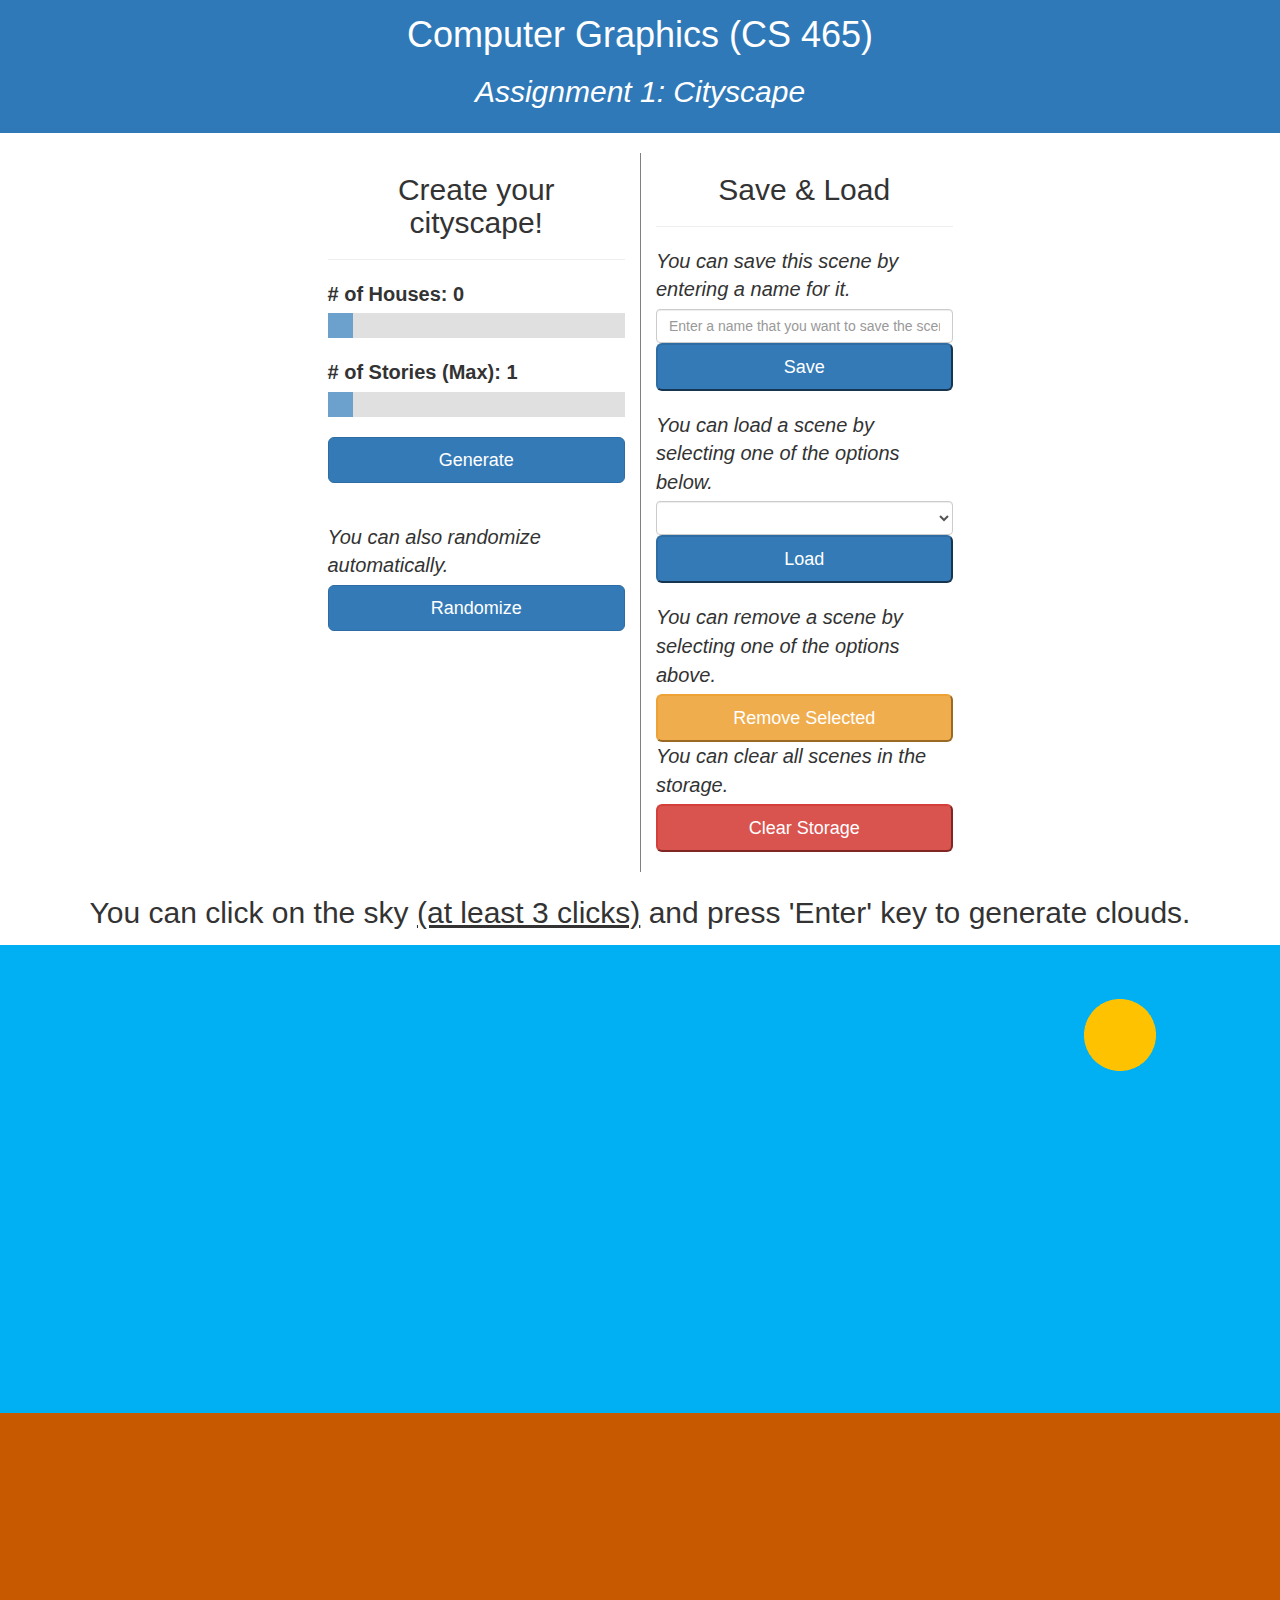
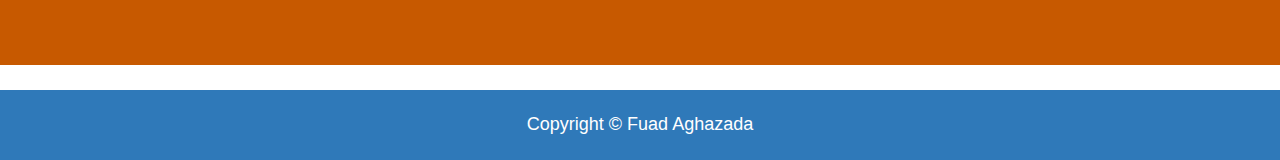
<file: Assignment_1/index.html>
<!DOCTYPE html>
<html>
<head>
    <meta charset="utf-8">
    <title>Cityscape</title>

    <link rel="shortcut icon" type="image/png" href="Source/img/bilkent.png"/>
    <link rel="stylesheet" href="Source/style/bootstrap/css/style.css">
    <link rel="stylesheet" href="Source/style/bootstrap/css/bootstrap.min.css">
</head>
<body>

    <!-- ________Markup elements_______ -->
    <header>
        <h1>Computer Graphics (CS 465)</h1>
        <h2><i>Assignment 1: Cityscape</i></h2>
    </header>

    <!-- Generate Panel -->
    <div class="row input-panel">
        <div class="col-md-3 col-md-offset-3">
            <h2>Create your cityscape!</h2>
            <hr>
            <label for="house"># of Houses: <span id="house">0</span></label>
            <input class="slider" type="range" min="0" max="7" value="0" id="num-houses" name="house">
            <br>
            <label for="story"># of Stories (Max): <span id="story">1</span></label>
            <input class="slider" type="range" min="1" max="4" value="1" id="num-stories" name="story">
            <br>
            <button class="btn btn-primary btn-lg btn-block" id="generate">Generate</button>
            <br><br>
            <label for="randomize"><i>You can also randomize automatically.</i></label>
            <button class="btn btn-primary btn-lg btn-block" id="randomize">Randomize</button>
        </div>

        <!-- Save Load -->
        <div class="col-md-3">
            <h2>Save & Load</h2>
            <hr>
            <label for="save-field"><i>You can save this scene by entering a name for it.</i></label>
            <input type="text" id="save-content" class="form-control" placeholder="Enter a name that you want to save the scene..." name="save-field" required>
            <button id="save" class="btn-primary btn-lg btn-block" name="save-btn">Save</button>
            <br>
            <label for="load-options"><i>You can load a scene by selecting one of the options below.</i></label>
            <select name="load-options" id="storage" class="form-control"></select>
            <button id="load" name="load-btn" class="btn-primary btn-lg btn-block">Load</button>
            <br>
            <label for="remove-btn"><i>You can remove a scene by selecting one of the options above.</i></label>
            <button id="remove" name="remove-btn" class="btn-warning btn-lg btn-block">Remove Selected</button>
            <label for="clear-btn"><i>You can clear all scenes in the storage.</i></label>
            <button id="clear" name="clear-btn" class="btn-danger btn-lg btn-block">Clear Storage</button>
            <br>
        </div>
    </div>

    <!-- Canvas element -->
    <div class="row text-center">
        <div class="col-md-12">
            <p class="tutorial">You can click on the sky <u>(at least 3 clicks)</u> and press 'Enter' key to generate clouds.</p>
        </div>
        <div class="col-md-12">
            <canvas id="gl-canvas" width="1280" height="720">
                Your browser does not support the HTML5 canvas element.
            </canvas>
        </div>
    </div>

    <!-- Footer -->
    <footer class="row text-center">
        <div class="col-md-12">
            <h4>Copyright &copy Fuad Aghazada</h4>
        </div>
    </footer>

    <!-- End of markups -->


    <!-- ________Scripts_______ -->

    <!-- Vertex Shader -->
    <script type="x-shader/x-vertex" id="vertex-shader">

    attribute vec4 vPosition;
    attribute vec3 vColor;
    varying vec4 color;

    void main()
    {
        gl_PointSize = 10.0;
        gl_Position = vPosition;
        color = vec4(vColor, 1.0);
    }

    </script>

    <!-- Fragment Shader -->
    <script type="x-shader/x-fragment" id="fragment-shader">

    precision mediump float;
    varying vec4 color;

    void main()
    {
        gl_FragColor = color;
    }

    </script>

    <!-- Included sciprts for src and Executable -->
    <script type="text/javascript" src="Executable/webgl-utils.js"></script>
    <script type="text/javascript" src="Executable/initShaders.js"></script>
    <script type="text/javascript" src="Executable/MV.js"></script>
    <script type="text/javascript" src="Source/scripts/data.js"></script>
    <script type="text/javascript" src="Source/scripts/cityscape.js"></script>

    <!-- JQuery -->
    <script
    src="https://code.jquery.com/jquery-2.2.4.js"
    integrity="sha256-iT6Q9iMJYuQiMWNd9lDyBUStIq/8PuOW33aOqmvFpqI="
    crossorigin="anonymous"></script>


</body>
</html>
</file>
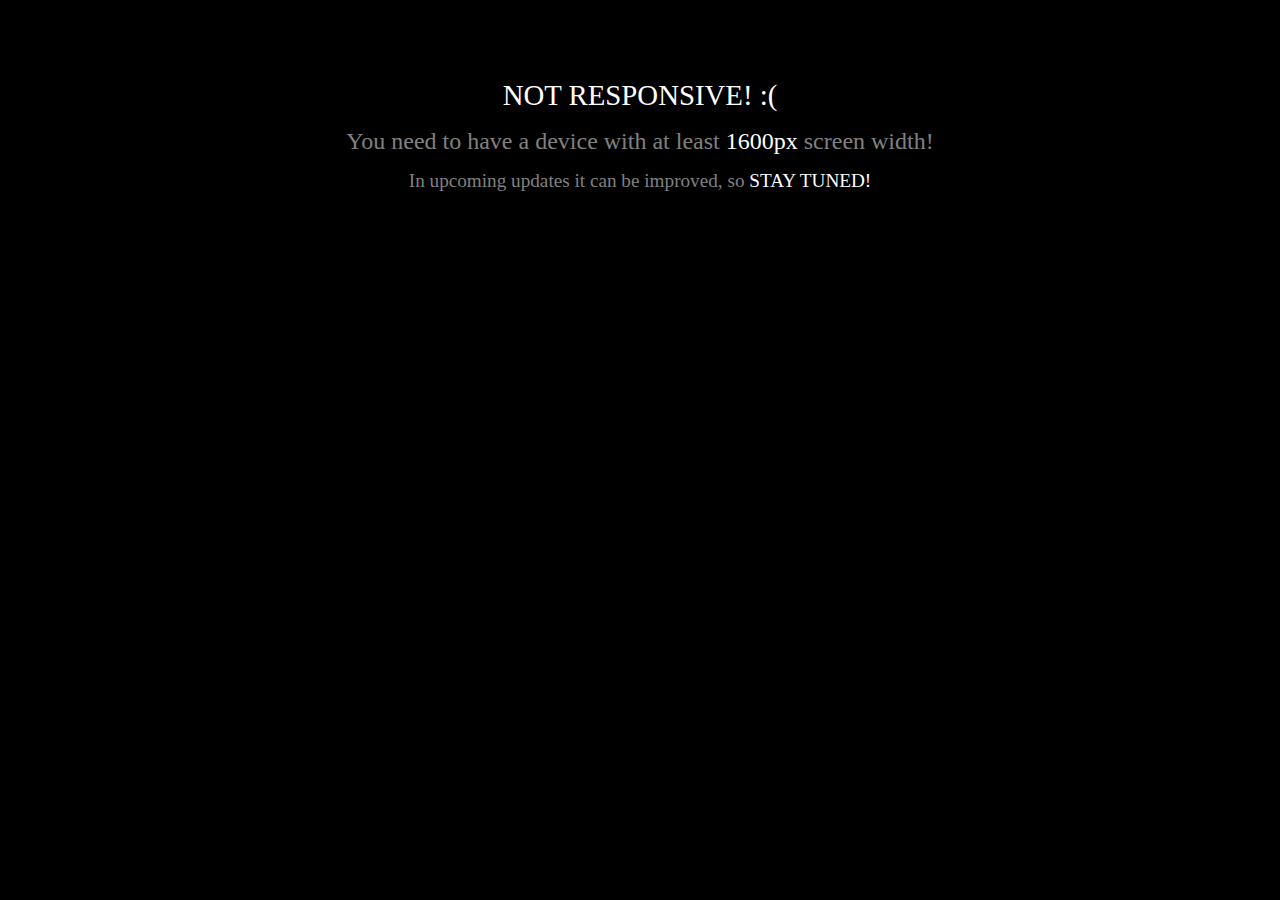
<file: Assignment_2/index.html>
<!DOCTYPE html>
<html>
<head>
    <meta charset="utf-8">
    <title>Praying Mantis</title>

    <link rel="shortcut icon" type="image/png" href="Source/img/bilkent.png"/>
    <link rel="stylesheet" href="Source/style/bootstrap/css/style.css">
    <link rel="stylesheet" href="Source/style/bootstrap/css/bootstrap.min.css">
    <link rel="stylesheet" href="Source/style/font-awesome/css/font-awesome.min.css">
    <link rel="stylesheet" href="Source/style/bootstrap/css/toastr.css">
</head>
<body>
    <div id="temp-msg-div">
        <h1>NOT RESPONSIVE! :(</h1>
        <h2>You need to have a device with at least <span>1600px</span> screen width!</h2>
        <h3>In upcoming updates it can be improved, so <span>STAY TUNED!</span></h3>
    </div>

    <div class="wrapper">
        <!-- ________Markup elements_______ -->
        <header class="row">
            <div class="col-md-5" style="padding:20px;">
                <h1>Computer Graphics (CS 465)</h1>
                <h2><i>Assignment 2: Articulated body - Praying Mantis</i></h2>
            </div>

            <div class="col-md-1 text-center">
                <p>You can save the current posture with this button</p>
                <button id="save-k-f" class="btn btn-warning btn-large">Save Key Frame</button>
            </div>

            <div class="col-md-1 text-center">
                <p>You can load the last key frame with this button</p>
                <button id="load-l-k-f" class="btn btn-info btn-large">Load Last Key Frame</button>
            </div>

            <div class="col-md-1 text-center">
                <p>You can clear the saved Key Frames</p>
                <br>
                <button id="clear-k-f" class="btn btn-danger btn-large">Clear Key Frame List</button>
            </div>

            <div class="col-md-2 text-center col-md-offset-1 text-center">
                <p>You can save, load and run animations using respective buttons</p>
                <button id="save-anim" class="btn btn-info btn-large">Save</button>
                <input class="hidden" type="file" id="load-anim">
                <label for="load-anim" class="btn btn-info btn-large">Load</label>
                <button id="run-anim"  class="btn btn-success btn-large">Run</button>
                <br>
                <div class="col-md-6">
                    <label for="isLoop" style="font-size: 10px; margin-top: 15px;">You can set loop here</label>
                    <input type="checkbox" id="is-loop" name="isLoop">
                </div>
                <div class="col-md-6">
                    <label for="anim-speed" style="font-size: 10px; margin-top: 15px;" >Animation speed</label>
                    <input type="range" min="1" max="3" value="2" id="anim-speed" step="1" name="slider_id">
                </div>
            </div>

            <div class="col-md-1 text-center">
                <p>Full Screen</p>
                <br>
                <a class="expand"><i class="fa fa-expand"></i></a>
            </div>

        </header>
        <!-- Control Panel -->

        <!--  -->
        <div class="row">
            <div class="control_panel">
                <div class="col-md-2 p1" style="padding: 50px">
                    <label for="slider_id">Body rotation X</label>
                    <input class="slider" type="range" min="-180" max="180" value="0" id="torso-r-x" step="10" name="slider_id">
                    <label for="slider_id">Body rotation Y</label>
                    <input class="slider" type="range" min="-180" max="180" value="0" id="torso-r-y" step="10" name="slider_id">
                    <label for="slider_id">Body rotation Z</label>
                    <input class="slider" type="range" min="-180" max="180" value="0" id="torso-r-z" step="10" name="slider_id">
                </div>

                <div class="col-md-2 p2" style="padding: 50px">
                    <label for="slider_id">Position X</label>
                    <input class="slider" type="range" min="-300" max="300" value="3" id="pos-x" step="10" name="slider_id">
                    <label for="slider_id">Position Y</label>
                    <input class="slider" type="range" min="0" max="100" value="3" id="pos-y" step="10" name="slider_id">
                </div>

                <!-- Head and Neck -->
                <div class="col-md-2 p3" style="padding: 50px">
                    <label for="slider_id">Head rotation X</label>
                    <input class="slider" type="range" min="0" max="40" value="0" id="head-x" step="10" name="slider_id">
                    <label for="slider_id">Head rotation Y</label>
                    <input class="slider" type="range" min="-60" max="60" value="0" id="head-y" step="10" name="slider_id">
                    <label for="slider_id">Neck rotation</label>
                    <input class="slider" type="range" min="10" max="100" value="0" id="neck" step="10" name="slider_id">
                    <label for="slider_id">Right Anthenna rotation</label>
                    <input class="slider" type="range" min="-30" max="30" value="0" id="ant-r" step="10" name="slider_id">
                    <label for="slider_id">Left Anthenna rotation</label>
                    <input class="slider" type="range" min="-30" max="30" value="0" id="ant-l" step="10" name="slider_id">
                </div>

                <!-- Front limbs -->
                <div class="col-md-2 p4" style="padding: 50px">
                    <label for="slider_id">Front-upper-right X</label>
                    <input class="slider" type="range" min="-40" max="110" value="0" id="front-r-u-x" step="10" name="slider_id">
                    <label for="slider_id">Front-upper-right Z</label>
                    <input class="slider" type="range" min="-90" max="-10" value="0" id="front-r-u-z" step="10" name="slider_id">
                    <label for="slider_id">Front-middle-right</label>
                    <input class="slider" type="range" min="10" max="160" value="0" id="front-m-r" step="10" name="slider_id">
                    <label for="slider_id">Front-lower-right</label>
                    <input class="slider" type="range" min="-150" max="-20" value="0" id="front-r-l" step="10" name="slider_id">
                    <label for="slider_id">Front-upper-left X</label>
                    <input class="slider" type="range" min="-40" max="110" value="0" id="front-l-u-x" step="10" name="slider_id">
                    <label for="slider_id">Front-upper-left Z</label>
                    <input class="slider" type="range" min="10" max="90" value="0" id="front-l-u-z" step="10" name="slider_id">
                    <label for="slider_id">Front-middle-left</label>
                    <input class="slider" type="range" min="10" max="160" value="0" id="front-m-l" step="10" name="slider_id">
                    <label for="slider_id">Front-lower-left</label>
                    <input class="slider" type="range" min="-150" max="-20" value="0" id="front-l-l" step="10" name="slider_id">
                </div>

                <!-- Middle limbs -->
                <div class="col-md-2 p5" style="padding: 50px">
                    <label for="slider_id">Middle-upper-right</label>
                    <input class="slider" type="range" min="-60" max="-20" value="0" id="mid-r-u" step="10" name="slider_id">
                    <label for="slider_id">Middle-lower-right</label>
                    <input class="slider" type="range" min="10" max="110" value="0" id="mid-r-l" step="10" name="slider_id">
                    <label for="slider_id">Middle-upper-left</label>
                    <input class="slider" type="range" min="20" max="60" value="0" id="mid-l-u" step="10" name="slider_id">
                    <label for="slider_id">Middle-lower-left</label>
                    <input class="slider" type="range" min="10" max="110" value="0" id="mid-l-l" step="10" name="slider_id">
                </div>

                <!-- Back limbs -->
                <div class="col-md-2 p6" style="padding: 50px">
                    <label for="slider_id">Back-upper-right</label>
                    <input class="slider" type="range" min="-60" max="-10" value="0" id="back-r-u" step="10" name="slider_id">
                    <label for="slider_id">Back-lower-right</label>
                    <input class="slider" type="range" min="80" max="140" value="0" id="back-r-l" step="10" name="slider_id">
                    <label for="slider_id">Back-upper-left</label>
                    <input class="slider" type="range" min="10" max="60" value="0" id="back-l-u" step="10" name="slider_id">
                    <label for="slider_id">Back-lower-left</label>
                    <input class="slider" type="range" min="80" max="140" value="0" id="back-l-l" step="10" name="slider_id">
                </div>
            </div>
        </div>

        <!-- Canvas element -->
        <div id="bgCanvas">
            <div class="row text-center">
                <div class="col-md-12">
                    <canvas id="gl-canvas" width="1280" height="700">
                        Your browser does not support the HTML5 canvas element.
                    </canvas>
                </div>
            </div>
        </div>
    </div>


    <!-- ________Scripts_______ -->

    <!-- Vertex Shader -->
    <script type="x-shader/x-vertex" id="vertex-shader">

    attribute vec4 vPosition;
    attribute vec3 vColor;
    attribute vec3 vNormal;
    attribute  vec2 vTexCoord;

    varying vec4 fColor;
    varying vec2 fTexCoord;

    uniform mat4 modelViewMatrix;
    uniform mat4 projectionMatrix;

    // Lighting and Shading
    uniform vec4 ambientProd, diffuseProd, specularProd;
    uniform vec4 lightPos;
    uniform float shininess;

    void main()
    {
        vec3 light = lightPos.xyz;
        vec3 pos = -(modelViewMatrix * vPosition).xyz;

        vec3 L = normalize(light - pos);
        vec3 E = normalize(-pos);
        vec3 H = normalize(L + E);
        vec4 NN = vec4(vNormal, 0);
        vec3 N = normalize((modelViewMatrix * NN).xyz);

        // Applying the Formula (Phong model)
        vec4 ambient = ambientProd;

        float kd = max(dot(L, N), 0.0);
        vec4 diffuse = kd * diffuseProd;

        float ks = pow(max(dot(N, H), 0.0), shininess);
        vec4 specular = ks * specularProd;

        if(dot(L, N) < 0.0)
            specular = vec4(0.0, 0.0, 0.0, 1.0);

        gl_Position = projectionMatrix * modelViewMatrix * vPosition;
        fColor = ambient + diffuse + specular;// + vec4(vColor, 1.0);
        fTexCoord = vTexCoord;
    }

    </script>

    <!-- Fragment Shader -->
    <script type="x-shader/x-fragment" id="fragment-shader">

    precision mediump float;

    varying vec4 fColor;
    varying  vec2 fTexCoord;

    uniform sampler2D texture;

    void main()
    {
        gl_FragColor = fColor * texture2D(texture, fTexCoord);
    }

    </script>

    <!-- Included sciprts for src and Executable -->
    <script type="text/javascript" src="Executable/webgl-utils.js"></script>
    <script type="text/javascript" src="Executable/initShaders.js"></script>
    <script type="text/javascript" src="Executable/MV.js"></script>
    <script type="text/javascript" src="Source/scripts/data.js"></script>
    <script type="text/javascript" src="Source/scripts/insect_gen.js"></script>

    <img id = "texImage" src = "Source/texture/green_texture.jpg" hidden></img>

    <!-- JQuery -->
    <script src="https://ajax.googleapis.com/ajax/libs/jquery/3.3.1/jquery.min.js"></script>
    <script src="Source/style/bootstrap/js/fullView.js"></script>
    <script src="Source/style/bootstrap/js/toastr.js"></script>


</body>
</html>
</file>
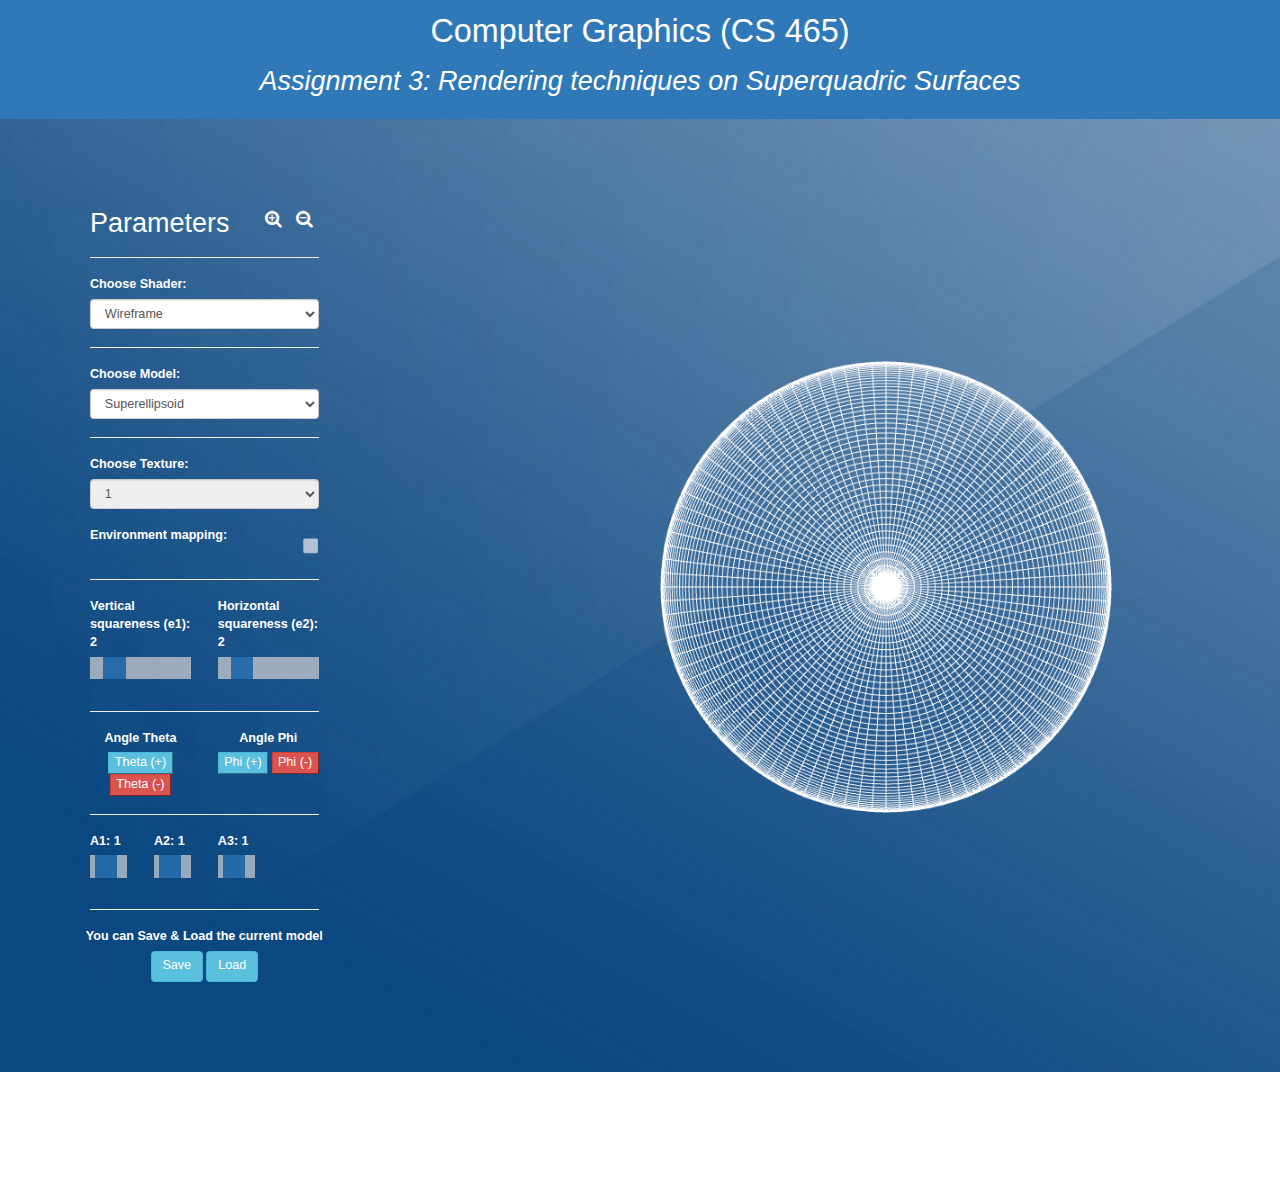
<file: Assignment_3/index.html>
<!DOCTYPE html>
<html>
<head>
    <meta charset="utf-8">
    <title>Superquadric Surfaces</title>

    <link rel="shortcut icon" type="image/png" href="Source/img/bilkent.png"/>
    <link rel="stylesheet" href="Source/style/bootstrap/css/style.css">
    <link rel="stylesheet" href="Source/style/bootstrap/css/bootstrap.min.css">
    <link rel="stylesheet" href="Source/style/font-awesome/css/font-awesome.min.css">
    <link rel="stylesheet" href="Source/style/bootstrap/css/toastr.css">
</head>
<body>
    <div class="wrapper">
        <!-- ________Markup elements_______ -->
        <header class="row text-center">
            <div class="col-md-12">
                <h1>Computer Graphics (CS 465)</h1>
                <h2><i>Assignment 3: Rendering techniques on Superquadric Surfaces</i></h2>
            </div>
        </header>
        <!-- End of Header -->

        <!-- Main content -->
        <div class="row">
            <!-- Control panel -->
            <div class="col-md-4">
                <div class="control-panel">

                    <div class="row">
                        <div class="col-md-6">
                            <h2 style="margin: 0; color: white;">Parameters</h2>
                        </div>

                        <div class="col-md-6 text-right">
                            <button id="zoom-in" style="border: none; background-color: transparent;"><i class="fa fa-search-plus" style="font-size: 20px; color: white;"></i></button>
                            <button id="zoom-out" style="border: none; background-color: transparent;"><i class="fa fa-search-minus" style="font-size: 20px; color: white;"></i></button>
                        </div>
                    </div>

                    <hr>

                    <label for="shading-type">Choose Shader: </label>
                    <select name="" id="shading-type" class="form-control">
                        <option value="0">Wireframe</option>
                        <option value="1">Phong</option>
                        <option value="2">Gouraud</option>
                    </select>

                    <hr>

                    <label for="model">Choose Model: </label>
                    <select name="" id="model" class="form-control">
                        <option value="1" selected>Superellipsoid</option>
                        <option value="2">Supertoroid</option>
                    </select>

                    <hr>

                    <label for="texture">Choose Texture: </label>
                    <select name="" id="texture" class="form-control"></select>
                    <br>
                    <div class="row">
                        <div class="col-sm-10">
                            <label for="env-active">Environment mapping: </label>
                        </div>
                        <div class="col-sm-2">
                            <input type="checkbox" id="env-active" class="form-control">
                        </div>
                    </div>

                    <hr>

                    <div class="row">
                        <div class="col-md-6">
                            <label for="e1">Vertical squareness (e1): <span id="e1_val"></span></label>
                            <input type="range" class="slider" min=".4" step="0.2" max="10" value="2" id="e1">
                        </div>
                        <div class="col-md-6">
                            <label for="e2">Horizontal squareness (e2): <span id="e2_val"></span></label>
                            <input type="range" class="slider" min=".4" step="0.2" max="10" value="2" id="e2">
                        </div>
                    </div>

                    <hr>

                    <div class="row text-center">
                        <div class="col-md-6">
                            <label for="theta+">Angle Theta</label><br>
                            <button id="theta+" class="btn-info">Theta (+)</button>
                            <button id="theta-" class="btn-danger">Theta (-)</button>
                        </div>
                        <div class="col-md-6">
                            <label for="phi+">Angle Phi</label><br>
                            <button id="phi+" class="btn-info">Phi (+)</button>
                            <button id="phi-" class="btn-danger">Phi (-)</button>
                        </div>
                    </div>

                    <hr>

                    <div class="row">
                        <div class="col-md-3">
                            <label for="a1">A1: <span id="a1_val"></span></label>
                            <input type="range" class="slider" min="0.5" step="0.1" max="2" value="2" id="a1">
                        </div>
                        <div class="col-md-3">
                            <label for="a2">A2: <span id="a2_val"></span></label>
                            <input type="range" class="slider" min="0.5" step="0.1" max="2" value="2" id="a2">
                        </div>
                        <div class="col-md-3">
                            <label for="a3">A3: <span id="a3_val"></span></label>
                            <input type="range" class="slider" min="0.5" step="0.1" max="2" value="2" id="a3">
                        </div>
                        <div class="col-md-3">
                            <div id="torus">
                                <label for="t-r">Torus R: <span id="t-r_val"></span></label>
                                <input type="range" class="slider" min="0.5" step="0.1" max="1.4" value="1.4" id="t-r">
                            </div>
                        </div>
                    </div>

                    <hr>

                    <div class="row text-center">
                        <label for="save">You can Save & Load the current model</label><br>
                        <button id="save" class="btn btn-info btn-large">Save</button>
                        <input class="hidden" type="file" id="load">
                        <label for="load" class="btn btn-info btn-large">Load</label>
                    </div>

                </div>
            </div>

            <!-- Canvas  -->
            <div class="col-md-8 text-center">
                <div id="bgCanvas">
                    <div class="row text-center">
                        <div class="col-md-12">
                            <canvas id="gl-canvas" width="1000" height="1000">
                                Your browser does not support the HTML5 canvas element.
                            </canvas>
                        </div>
                    </div>
                </div>
            </div>
            <!-- End Canvas -->
        </div>

    </div>

    <!-- ________Scripts_______ -->

    <!-- SHADERS -->

    <!-- Wirefirame Vertex Shader -->
    <script type="x-shader/x-vertex" id="wire-frame-vertex-shader">

    attribute vec4 vPosition;

    uniform mat4 modelViewMatrix;
    uniform mat4 projectionMatrix;

    void main()
    {
        gl_Position = projectionMatrix * modelViewMatrix * vPosition;
    }

    </script>


    <!-- Wirefirame Vertex Fragment Shader -->
    <script type="x-shader/x-fragment" id="wire-frame-fragment-shader">

    precision mediump float;

    void main()
    {
        gl_FragColor = vec4(1.0, 1.0, 1.0, 1.0);
    }

    </script>

    <!-- =================================================================== -->

    <!-- Phong Vertex Shader -->
    <script type="x-shader/x-vertex" id="phong-vertex-shader">

    attribute vec4 vPosition;
    attribute vec4 vNormal;
    attribute vec2 vTexCoord;

    varying vec4 fColor;
    varying vec2 fTexCoord;

    varying vec3 R;

    uniform vec4 ambientProduct, diffuseProduct, specularProduct;
    uniform mat4 modelViewMatrix;
    uniform mat4 projectionMatrix;
    uniform vec4 lightPosition;
    uniform float shininess;
    uniform mat3 normalMatrix;

    void main()
    {
        vec3 pos = (modelViewMatrix * vPosition).xyz;

        vec3 L;
        if(lightPosition.w == 0.0)
            L = normalize(lightPosition.xyz);
        else
            L = normalize( lightPosition.xyz - pos );

        vec3 E = -normalize( pos );
        vec3 H = normalize( L + E );
        vec3 N = normalize( normalMatrix*vNormal.xyz);
        R = reflect(pos, N);

        vec4 ambient = ambientProduct;

        float Kd = max( dot(L, N), 0.0 );
        vec4 diffuse = Kd*diffuseProduct;

        float Ks = pow( max(dot(N, H), 0.0), shininess );
        vec4  specular = Ks * specularProduct;

        if( dot(L, N) < 0.0 ) {
            specular = vec4(0.0, 0.0, 0.0, 1.0);
        }

        gl_Position = projectionMatrix * modelViewMatrix * vPosition;

        fColor = ambient + diffuse + specular;
        fColor.a = 1.0;

        fTexCoord = vTexCoord;
    }

    </script>

    <!-- Phong Fragment Shader -->
    <script type="x-shader/x-fragment" id="phong-fragment-shader">

    precision mediump float;

    varying vec4 fColor;
    varying vec2 fTexCoord;

    uniform sampler2D texture;

    void main()
    {
        gl_FragColor = fColor * texture2D(texture, fTexCoord);
    }

    </script>

    <!-- Phong Fragment Shader (Environment mapping technique) -->
    <script type="x-shader/x-fragment" id="phong-fragment-shader-env">

    precision mediump float;

    varying vec4 fColor;

    uniform samplerCube texMap;
    varying vec3 R;

    void main()
    {
        vec4 texColor = textureCube(texMap, R);
        gl_FragColor = fColor * texColor;
    }

    </script>

    <!-- =================================================================== -->

    <!-- Gouraud Vertex Shader -->
    <script type="x-shader/x-vertex" id="gouraud-vertex-shader">

    attribute vec4 vPosition;
    attribute vec4 vNormal;
    attribute vec2 vTexCoord;

    varying vec2 fTexCoord;

    varying vec3 N, L, E, R;
    uniform mat4 modelViewMatrix;
    uniform mat4 projectionMatrix;
    uniform vec4 lightPosition;
    uniform mat3 normalMatrix;

    void main()
    {
        vec3 pos = (modelViewMatrix * vPosition).xyz;

        if(lightPosition.w == 0.0)
            L = normalize(lightPosition.xyz);
        else
            L = normalize( lightPosition.xyz - pos );

        E =  -normalize(pos);
        N = normalize( normalMatrix*vNormal.xyz);
        R = reflect(pos, N);

        gl_Position = projectionMatrix * modelViewMatrix * vPosition;
        fTexCoord = vTexCoord;
    }

    </script>

    <!-- Gouraud Fragment shading -->
    <script type="x-shader/x-fragment" id="gouraud-fragment-shader">

    precision mediump float;

    uniform vec4 ambientProduct;
    uniform vec4 diffuseProduct;
    uniform vec4 specularProduct;
    uniform float shininess;
    varying vec3 N, L, E, R;

    varying vec2 fTexCoord;
    uniform sampler2D texture;

    void main()
    {
        vec4 fColor;

        vec3 H = normalize( L + E );
        vec4 ambient = ambientProduct;

        float Kd = max( dot(L, N), 0.0 );
        vec4  diffuse = Kd*diffuseProduct;

        float Ks = pow( max(dot(N, H), 0.0), shininess );
        vec4  specular = Ks * specularProduct;

        if( dot(L, N) < 0.0 )
            specular = vec4(0.0, 0.0, 0.0, 1.0);

        fColor = ambient + diffuse +specular;
        fColor.a = 1.0;

        gl_FragColor = fColor * texture2D(texture, fTexCoord);
    }
    </script>

    <!-- Gouraud Fragment shading (Environment mapping)-->
    <script type="x-shader/x-fragment" id="gouraud-fragment-shader-env">

    precision mediump float;

    uniform vec4 ambientProduct;
    uniform vec4 diffuseProduct;
    uniform vec4 specularProduct;
    uniform float shininess;
    varying vec3 N, L, E, R;

    uniform samplerCube texMap;

    void main()
    {
        vec4 fColor;

        vec3 H = normalize( L + E );
        vec4 ambient = ambientProduct;

        float Kd = max( dot(L, N), 0.0 );
        vec4  diffuse = Kd*diffuseProduct;

        float Ks = pow( max(dot(N, H), 0.0), shininess );
        vec4  specular = Ks * specularProduct;

        if( dot(L, N) < 0.0 )
            specular = vec4(0.0, 0.0, 0.0, 1.0);

        fColor = ambient + diffuse +specular;
        fColor.a = 1.0;

        vec4 texColor = textureCube(texMap, R);
        gl_FragColor = fColor * texColor;
    }
    </script>

    <!-- Included sciprts for src and Executable -->
    <script type="text/javascript" src="Executable/webgl-utils.js"></script>
    <script type="text/javascript" src="Executable/initShaders.js"></script>
    <script type="text/javascript" src="Executable/MV.js"></script>
    <script type="text/javascript" src="Source/scripts/file.js"></script>
    <script type="text/javascript" src="Source/scripts/data.js"></script>
    <script type="text/javascript" src="Source/scripts/generator.js"></script>
    <script type="text/javascript" src="Source/scripts/main.js"></script>

    <!-- JQuery -->
    <script src="https://ajax.googleapis.com/ajax/libs/jquery/3.3.1/jquery.min.js"></script>
    <script src="Source/style/bootstrap/js/fullView.js"></script>
    <script src="Source/style/bootstrap/js/toastr.js"></script>

</body>
</html>
</file>
<file: Assignment_1/Source/style/bootstrap/css/style.css>
header
{
    margin-bottom: 20px;
    padding: 15px;
    background-color: #2f79b9;
    color: white;
}

header h1, h2
{
    text-align: center;
    margin: 0;
}

footer
{
    margin-top: 20px;
    padding: 15px;
    background-color: #2f79b9;
    color: white;
}

label i, label
{
    font-size: 20px;
    font-weight: lighter;
}

.tutorial
{
    font-size: 30px;
}

.input-panel
{
    margin-bottom: 20px;
}

.input-panel div:last-child
{
    border-left: 1px solid gray;
}

/* The slider itself */
.slider {
    -webkit-appearance: none;  /* Override default CSS styles */
    appearance: none;
    width: 100%; /* Full-width */
    height: 25px; /* Specified height */
    background: #d3d3d3; /* Grey background */
    outline: none; /* Remove outline */
    opacity: 0.7; /* Set transparency (for mouse-over effects on hover) */
    -webkit-transition: .2s; /* 0.2 seconds transition on hover */
    transition: opacity .2s;
}

/* Mouse-over effects */
.slider:hover {
    opacity: 1; /* Fully shown on mouse-over */
}

/* The slider handle (use -webkit- (Chrome, Opera, Safari, Edge) and -moz- (Firefox) to override default look) */
.slider::-webkit-slider-thumb {
    -webkit-appearance: none; /* Override default look */
    appearance: none;
    width: 25px; /* Set a specific slider handle width */
    height: 25px; /* Slider handle height */
    background: #2f79b9; /* Green background */
    cursor: pointer; /* Cursor on hover */
}

.slider::-moz-range-thumb {
    width: 25px; /* Set a specific slider handle width */
    height: 25px; /* Slider handle height */
    background: #2f79b9; /* Green background */
    cursor: pointer; /* Cursor on hover */
}
</file>
<file: Assignment_2/Source/style/bootstrap/css/style.css>
@media only screen and (max-width: 1600px) {
    .wrapper
    {
        display: none;
    }

    *
    {
        background-color: black;
    }

    #temp-msg-div
    {
        font-family: fantasy;
        text-align: center;
        display: block;
        color: gray;
    }

    #temp-msg-div h1
    {
        margin-top: 100px;
        color: white;
    }

    #temp-msg-div h2 span, #temp-msg-div h3 span
    {
        color: white;
    }
}

@media only screen and (min-width: 1600px)
{
    #temp-msg-div
    {
        display: none;
    }
}

header
{
    padding: 15px;
    background-color: #2f79b9;
    color: white;
}

header h1, h2
{
    /* text-align: center; */
    margin: 0;
}

footer
{
    margin-top: 20px;
    padding: 15px;
    background-color: #2f79b9;
    color: white;
}

label i, label
{
    font-size: 20px;
    font-weight: lighter;
    color: white;
}

.control_panel
{
    margin-bottom: 50px;
    position: absolute;
    top: 150px;
    left: 100px;
    right: 100px;
    z-index: 2;
}


#bgCanvas
{
    /* padding-top: 1000px; */
    background-image: url('../../../img/bg2.gif');
    background-repeat: no-repeat;
    height: 1080px;
    background-size: cover;
    /* background-size: auto 900px; */
}

#gl-canvas
{
    margin-top: 500px;
    background:transparent;
}

.expand i
{
    font-size: 30px;
    color: white;
}

.tutorial
{
    font-size: 30px;
}

.input-panel
{
    margin-bottom: 20px;
}

.input-panel div:last-child
{
    border-left: 1px solid gray;
}

/* The slider itself */
.slider {
    -webkit-appearance: none;  /* Override default CSS styles */
    appearance: none;
    width: 100%; /* Full-width */
    height: 25px; /* Specified height */
    background: #d3d3d3; /* Grey background */
    outline: none; /* Remove outline */
    opacity: 0.7; /* Set transparency (for mouse-over effects on hover) */
    -webkit-transition: .2s; /* 0.2 seconds transition on hover */
    transition: opacity .2s;
    margin-bottom: 15px;
}

/* Mouse-over effects */
.slider:hover {
    opacity: 1; /* Fully shown on mouse-over */
}

/* The slider handle (use -webkit- (Chrome, Opera, Safari, Edge) and -moz- (Firefox) to override default look) */
.slider::-webkit-slider-thumb {
    -webkit-appearance: none; /* Override default look */
    appearance: none;
    width: 25px; /* Set a specific slider handle width */
    height: 25px; /* Slider handle height */
    background: #2f79b9; /* Green background */
    cursor: pointer; /* Cursor on hover */
}

.slider::-moz-range-thumb {
    width: 25px; /* Set a specific slider handle width */
    height: 25px; /* Slider handle height */
    background: #2f79b9; /* Green background */
    cursor: pointer; /* Cursor on hover */
}
</file>
<file: Assignment_2/Source/style/bootstrap/css/toastr.css>
.toast-title {
    font-weight: bold;
}
.toast-message {
    -ms-word-wrap: break-word;
    word-wrap: break-word;
}
.toast-message a,
.toast-message label {
    color: #FFFFFF;
}
.toast-message a:hover {
    color: #CCCCCC;
    text-decoration: none;
}
.toast-close-button {
    position: relative;
    right: -0.3em;
    top: -0.3em;
    float: right;
    font-size: 20px;
    font-weight: bold;
    color: #FFFFFF;
    -webkit-text-shadow: 0 1px 0 #ffffff;
    text-shadow: 0 1px 0 #ffffff;
    opacity: 0.8;
    -ms-filter: progid:DXImageTransform.Microsoft.Alpha(Opacity=80);
    filter: alpha(opacity=80);
    line-height: 1;
}
.toast-close-button:hover,
.toast-close-button:focus {
    color: #000000;
    text-decoration: none;
    cursor: pointer;
    opacity: 0.4;
    -ms-filter: progid:DXImageTransform.Microsoft.Alpha(Opacity=40);
    filter: alpha(opacity=40);
}
.rtl .toast-close-button {
    left: -0.3em;
    float: left;
    right: 0.3em;
}
/*Additional properties for button version
iOS requires the button element instead of an anchor tag.
If you want the anchor version, it requires `href="#"`.*/
button.toast-close-button {
    padding: 0;
    cursor: pointer;
    background: transparent;
    border: 0;
    -webkit-appearance: none;
}
.toast-top-center {
    top: 0;
    right: 0;
    width: 100%;
}
.toast-bottom-center {
    bottom: 0;
    right: 0;
    width: 100%;
}
.toast-top-full-width {
    top: 0;
    right: 0;
    width: 100%;
}
.toast-bottom-full-width {
    bottom: 0;
    right: 0;
    width: 100%;
}
.toast-top-left {
    top: 12px;
    left: 12px;
}
.toast-top-right {
    top: 12px;
    right: 12px;
}
.toast-bottom-right {
    right: 12px;
    bottom: 12px;
}
.toast-bottom-left {
    bottom: 12px;
    left: 12px;
}
#toast-container {
    position: fixed;
    top: 40px;
    left: 20px;
    z-index: 999999;
    pointer-events: none;
    /*overrides*/
}
#toast-container * {
    -moz-box-sizing: border-box;
    -webkit-box-sizing: border-box;
    box-sizing: border-box;
}
#toast-container > div {
    position: relative;
    pointer-events: auto;
    overflow: hidden;
    margin: 0 0 6px;
    padding: 15px 15px 15px 50px;
    width: 300px;
    -moz-border-radius: 3px 3px 3px 3px;
    -webkit-border-radius: 3px 3px 3px 3px;
    border-radius: 3px 3px 3px 3px;
    background-position: 15px center;
    background-repeat: no-repeat;
    -moz-box-shadow: 0 0 12px #999999;
    -webkit-box-shadow: 0 0 12px #999999;
    box-shadow: 0 0 12px #999999;
    color: #FFFFFF;
    opacity: 0.8;
    -ms-filter: progid:DXImageTransform.Microsoft.Alpha(Opacity=80);
    filter: alpha(opacity=80);
}
#toast-container > div.rtl {
    direction: rtl;
    padding: 15px 50px 15px 15px;
    background-position: left 15px center;
}
#toast-container > div:hover {
    -moz-box-shadow: 0 0 12px #000000;
    -webkit-box-shadow: 0 0 12px #000000;
    box-shadow: 0 0 12px #000000;
    opacity: 1;
    -ms-filter: progid:DXImageTransform.Microsoft.Alpha(Opacity=100);
    filter: alpha(opacity=100);
    cursor: pointer;
}
#toast-container > .toast-info {
    background-image: url("[data-uri]") !important;
}
#toast-container > .toast-error {
    background-image: url("[data-uri]") !important;
}
#toast-container > .toast-success {
    background-image: url("[data-uri]") !important;
}
#toast-container > .toast-warning {
    background-image: url("[data-uri]") !important;
}
#toast-container.toast-top-center > div,
#toast-container.toast-bottom-center > div {
    width: 300px;
    margin-left: auto;
    margin-right: auto;
}
#toast-container.toast-top-full-width > div,
#toast-container.toast-bottom-full-width > div {
    width: 96%;
    margin-left: auto;
    margin-right: auto;
}
.toast {
    background-color: #030303;
}
.toast-success {
    background-color: #51A351;
}
.toast-error {
    background-color: #BD362F;
}
.toast-info {
    background-color: #2F96B4;
}
.toast-warning {
    background-color: #F89406;
}
.toast-progress {
    position: absolute;
    left: 0;
    bottom: 0;
    height: 4px;
    background-color: #000000;
    opacity: 0.4;
    -ms-filter: progid:DXImageTransform.Microsoft.Alpha(Opacity=40);
    filter: alpha(opacity=40);
}
/*Responsive Design*/
@media all and (max-width: 240px) {
    #toast-container > div {
        padding: 8px 8px 8px 50px;
        width: 11em;
    }
    #toast-container > div.rtl {
        padding: 8px 50px 8px 8px;
    }
    #toast-container .toast-close-button {
        right: -0.2em;
        top: -0.2em;
    }
    #toast-container .rtl .toast-close-button {
        left: -0.2em;
        right: 0.2em;
    }
}
@media all and (min-width: 241px) and (max-width: 480px) {
    #toast-container > div {
        padding: 8px 8px 8px 50px;
        width: 18em;
    }
    #toast-container > div.rtl {
        padding: 8px 50px 8px 8px;
    }
    #toast-container .toast-close-button {
        right: -0.2em;
        top: -0.2em;
    }
    #toast-container .rtl .toast-close-button {
        left: -0.2em;
        right: 0.2em;
    }
}
@media all and (min-width: 481px) and (max-width: 768px) {
    #toast-container > div {
        padding: 15px 15px 15px 50px;
        width: 25em;
    }
    #toast-container > div.rtl {
        padding: 15px 50px 15px 15px;
    }
}
</file>
<file: Assignment_3/Source/style/bootstrap/css/style.css>
body
{
    background-image: url('../../../img/bg.jpg');
    background-repeat: no-repeat;
    background-size: cover;
}

header
{
    padding: 15px;
    background-color: #2f79b9;
    color: white;
}

header h1, h2
{
    /* text-align: center; */
    margin: 0;
}

label
{
    color: white;
    font-size: 14px;
}

footer
{
    margin-top: 20px;
    padding: 15px;
    background-color: #2f79b9;
    color: white;
}

.control-panel
{
    padding: 100px;
}

#gl-canvas
{
    margin-top: 20px;
    background:transparent;
}

.expand i
{
    font-size: 30px;
    color: white;
}

.tutorial
{
    font-size: 30px;
}

.input-panel
{
    margin-bottom: 20px;
}

.input-panel div:last-child
{
    border-left: 1px solid gray;
}

/* The slider itself */
.slider {
    -webkit-appearance: none;  /* Override default CSS styles */
    appearance: none;
    width: 100%; /* Full-width */
    height: 25px; /* Specified height */
    background: #d3d3d3; /* Grey background */
    outline: none; /* Remove outline */
    opacity: 0.7; /* Set transparency (for mouse-over effects on hover) */
    -webkit-transition: .2s; /* 0.2 seconds transition on hover */
    transition: opacity .2s;
    margin-bottom: 15px;
}

/* Mouse-over effects */
.slider:hover {
    opacity: 1; /* Fully shown on mouse-over */
}

/* The slider handle (use -webkit- (Chrome, Opera, Safari, Edge) and -moz- (Firefox) to override default look) */
.slider::-webkit-slider-thumb {
    -webkit-appearance: none; /* Override default look */
    appearance: none;
    width: 25px; /* Set a specific slider handle width */
    height: 25px; /* Slider handle height */
    background: #2f79b9; /* Green background */
    cursor: pointer; /* Cursor on hover */
}

.slider::-moz-range-thumb {
    width: 25px; /* Set a specific slider handle width */
    height: 25px; /* Slider handle height */
    background: #2f79b9; /* Green background */
    cursor: pointer; /* Cursor on hover */
}
</file>
<file: Assignment_3/Source/style/bootstrap/css/toastr.css>
.toast-title {
    font-weight: bold;
}
.toast-message {
    -ms-word-wrap: break-word;
    word-wrap: break-word;
}
.toast-message a,
.toast-message label {
    color: #FFFFFF;
}
.toast-message a:hover {
    color: #CCCCCC;
    text-decoration: none;
}
.toast-close-button {
    position: relative;
    right: -0.3em;
    top: -0.3em;
    float: right;
    font-size: 20px;
    font-weight: bold;
    color: #FFFFFF;
    -webkit-text-shadow: 0 1px 0 #ffffff;
    text-shadow: 0 1px 0 #ffffff;
    opacity: 0.8;
    -ms-filter: progid:DXImageTransform.Microsoft.Alpha(Opacity=80);
    filter: alpha(opacity=80);
    line-height: 1;
}
.toast-close-button:hover,
.toast-close-button:focus {
    color: #000000;
    text-decoration: none;
    cursor: pointer;
    opacity: 0.4;
    -ms-filter: progid:DXImageTransform.Microsoft.Alpha(Opacity=40);
    filter: alpha(opacity=40);
}
.rtl .toast-close-button {
    left: -0.3em;
    float: left;
    right: 0.3em;
}
/*Additional properties for button version
iOS requires the button element instead of an anchor tag.
If you want the anchor version, it requires `href="#"`.*/
button.toast-close-button {
    padding: 0;
    cursor: pointer;
    background: transparent;
    border: 0;
    -webkit-appearance: none;
}
.toast-top-center {
    top: 0;
    right: 0;
    width: 100%;
}
.toast-bottom-center {
    bottom: 0;
    right: 0;
    width: 100%;
}
.toast-top-full-width {
    top: 0;
    right: 0;
    width: 100%;
}
.toast-bottom-full-width {
    bottom: 0;
    right: 0;
    width: 100%;
}
.toast-top-left {
    top: 12px;
    left: 12px;
}
.toast-top-right {
    top: 12px;
    right: 12px;
}
.toast-bottom-right {
    right: 12px;
    bottom: 12px;
}
.toast-bottom-left {
    bottom: 12px;
    left: 12px;
}
#toast-container {
    position: fixed;
    top: 40px;
    left: 20px;
    z-index: 999999;
    pointer-events: none;
    /*overrides*/
}
#toast-container * {
    -moz-box-sizing: border-box;
    -webkit-box-sizing: border-box;
    box-sizing: border-box;
}
#toast-container > div {
    position: relative;
    pointer-events: auto;
    overflow: hidden;
    margin: 0 0 6px;
    padding: 15px 15px 15px 50px;
    width: 300px;
    -moz-border-radius: 3px 3px 3px 3px;
    -webkit-border-radius: 3px 3px 3px 3px;
    border-radius: 3px 3px 3px 3px;
    background-position: 15px center;
    background-repeat: no-repeat;
    -moz-box-shadow: 0 0 12px #999999;
    -webkit-box-shadow: 0 0 12px #999999;
    box-shadow: 0 0 12px #999999;
    color: #FFFFFF;
    opacity: 0.8;
    -ms-filter: progid:DXImageTransform.Microsoft.Alpha(Opacity=80);
    filter: alpha(opacity=80);
}
#toast-container > div.rtl {
    direction: rtl;
    padding: 15px 50px 15px 15px;
    background-position: left 15px center;
}
#toast-container > div:hover {
    -moz-box-shadow: 0 0 12px #000000;
    -webkit-box-shadow: 0 0 12px #000000;
    box-shadow: 0 0 12px #000000;
    opacity: 1;
    -ms-filter: progid:DXImageTransform.Microsoft.Alpha(Opacity=100);
    filter: alpha(opacity=100);
    cursor: pointer;
}
#toast-container > .toast-info {
    background-image: url("[data-uri]") !important;
}
#toast-container > .toast-error {
    background-image: url("[data-uri]") !important;
}
#toast-container > .toast-success {
    background-image: url("[data-uri]") !important;
}
#toast-container > .toast-warning {
    background-image: url("[data-uri]") !important;
}
#toast-container.toast-top-center > div,
#toast-container.toast-bottom-center > div {
    width: 300px;
    margin-left: auto;
    margin-right: auto;
}
#toast-container.toast-top-full-width > div,
#toast-container.toast-bottom-full-width > div {
    width: 96%;
    margin-left: auto;
    margin-right: auto;
}
.toast {
    background-color: #030303;
}
.toast-success {
    background-color: #51A351;
}
.toast-error {
    background-color: #BD362F;
}
.toast-info {
    background-color: #2F96B4;
}
.toast-warning {
    background-color: #F89406;
}
.toast-progress {
    position: absolute;
    left: 0;
    bottom: 0;
    height: 4px;
    background-color: #000000;
    opacity: 0.4;
    -ms-filter: progid:DXImageTransform.Microsoft.Alpha(Opacity=40);
    filter: alpha(opacity=40);
}
/*Responsive Design*/
@media all and (max-width: 240px) {
    #toast-container > div {
        padding: 8px 8px 8px 50px;
        width: 11em;
    }
    #toast-container > div.rtl {
        padding: 8px 50px 8px 8px;
    }
    #toast-container .toast-close-button {
        right: -0.2em;
        top: -0.2em;
    }
    #toast-container .rtl .toast-close-button {
        left: -0.2em;
        right: 0.2em;
    }
}
@media all and (min-width: 241px) and (max-width: 480px) {
    #toast-container > div {
        padding: 8px 8px 8px 50px;
        width: 18em;
    }
    #toast-container > div.rtl {
        padding: 8px 50px 8px 8px;
    }
    #toast-container .toast-close-button {
        right: -0.2em;
        top: -0.2em;
    }
    #toast-container .rtl .toast-close-button {
        left: -0.2em;
        right: 0.2em;
    }
}
@media all and (min-width: 481px) and (max-width: 768px) {
    #toast-container > div {
        padding: 15px 15px 15px 50px;
        width: 25em;
    }
    #toast-container > div.rtl {
        padding: 15px 50px 15px 15px;
    }
}
</file>
